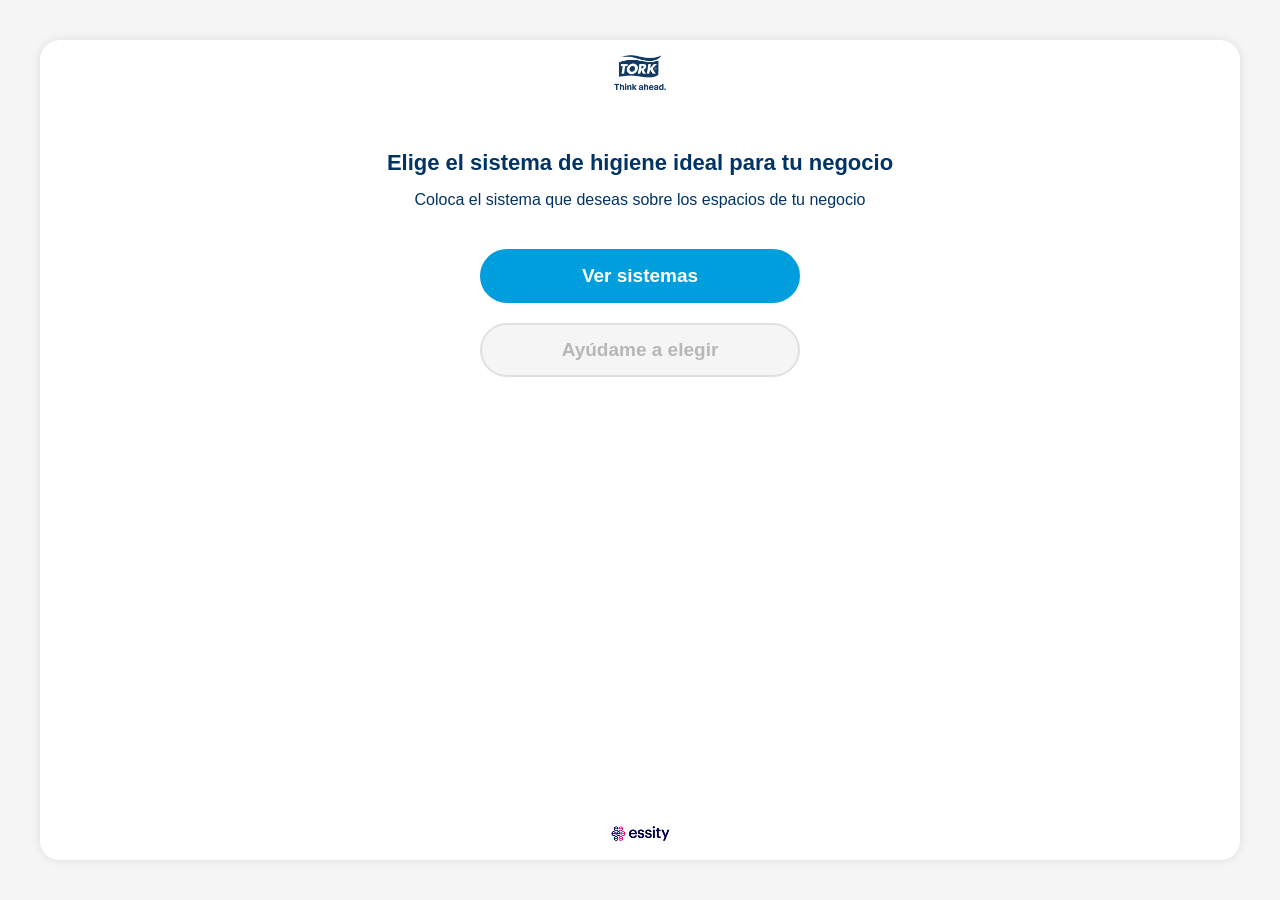
<file: index.html>
<!DOCTYPE html>
<html lang="es">
<head>
    <meta charset="UTF-8">
    <meta name="viewport" content="width=device-width, initial-scale=1.0">
    <title>Tork - Inicio</title>
    <link rel="stylesheet" href="css/style.css">

    <link rel="stylesheet" href="https://cdnjs.cloudflare.com/ajax/libs/font-awesome/6.4.0/css/all.min.css">
</head>
<body>
    <div class="app-container">
        <header class="main-header">
            <a href="index.html" class="image-wrapper" style="height: 35px; width: auto;">
                <div class="loader-container"><div class="loading-spinner spinner-small"></div></div>
                <img src="public/assets/logos/logo.png" alt="Logo de Tork" class="logo-image" onload="this.previousElementSibling.classList.add('hidden')">
            </a>
        </header>
        <main class="content index-main">
            <div class="index-text">
                <h2 class="index-title">Elige el sistema de higiene ideal para tu negocio</h2>
                <p class="index-subtitle">Coloca el sistema que deseas sobre los espacios de tu negocio</p>
            </div>

            <div class="action-buttons index-buttons">
                <a href="categorias.html" class="btn btn-primary btn-home">
                    Ver sistemas
                </a>
                <button class="btn btn-outline btn-home" disabled>
                    Ayúdame a elegir
                </button>
            </div>
        </main>
        <footer class="main-footer">
            <img src="public/assets/logos/logo-essity.png" alt="Logo de Essity" class="essity-logo-image">
        </footer>
    </div>
    <script>
        const btn = document.querySelector('.btn-home');
        if (btn && window.location.search) {
            btn.href = 'categorias.html' + window.location.search;
        }
    </script>
    <script src="js/common.js"></script>
</body>
</html>
</file>
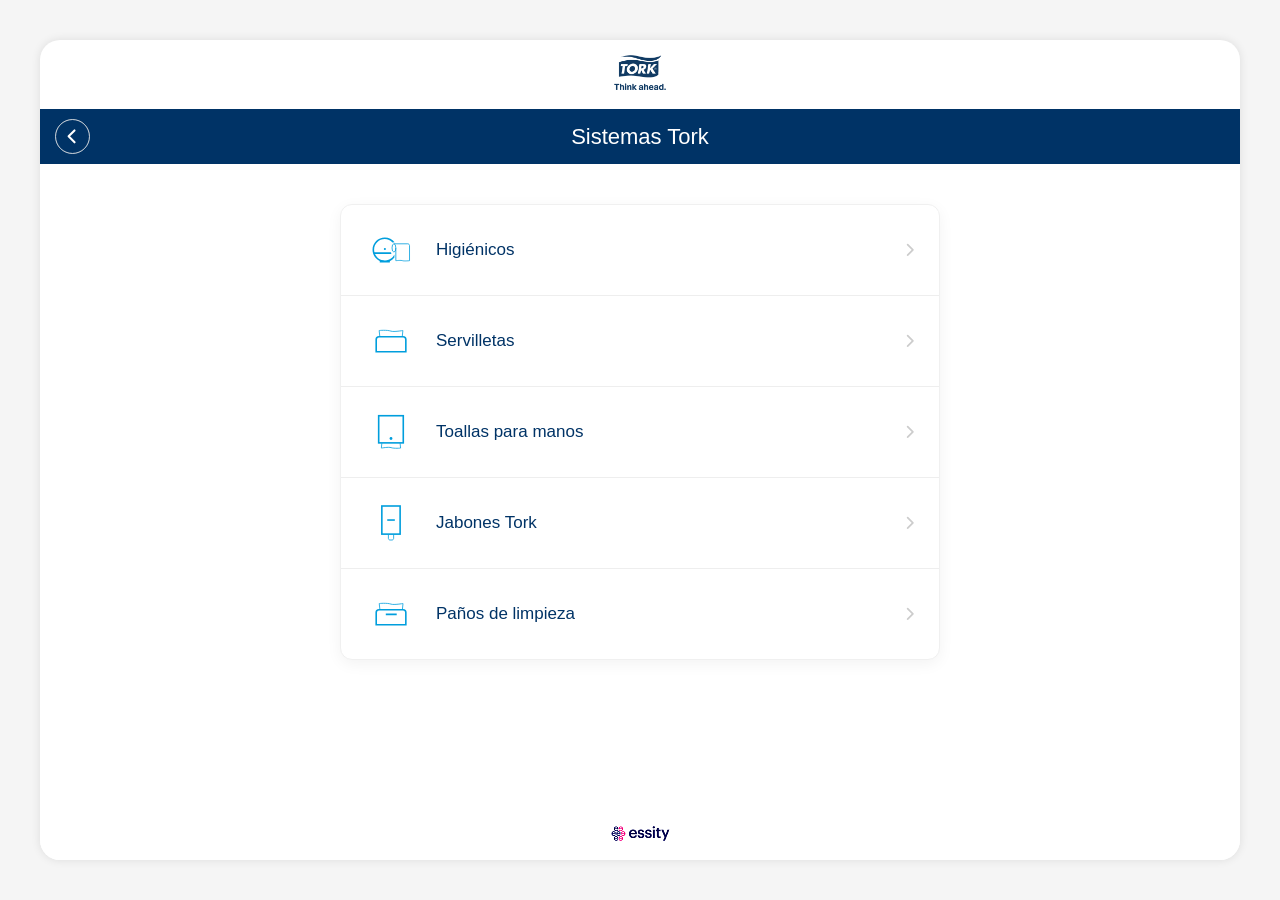
<file: categorias.html>
<!DOCTYPE html>
<html lang="es">
<head>
    <meta charset="UTF-8">
    <meta name="viewport" content="width=device-width, initial-scale=1.0">
    <title>Tork - Sistemas Tork</title>
    <link rel="stylesheet" href="css/style.css">
    <link rel="stylesheet" href="https://cdnjs.cloudflare.com/ajax/libs/font-awesome/6.4.0/css/all.min.css">
</head>
<body>
    <div class="app-container">
        <header class="main-header">
            <a href="index.html">
                <img src="public/assets/logos/logo.png" alt="Logo de Tork" class="logo-image">
            </a>
        </header>
        <nav class="top-nav">
            <a href="index.html" class="back-button" id="regresarBtn">
                <img src="public/assets/icon/boton regresar blanco.svg" alt="Regresar" class="fab-icon-img">
            </a>
            <h1 class="nav-title">Sistemas Tork</h1>
        </nav>
        <main class="content" style="padding: 0;">
            <div id="categories-grid" class="category-list">
                <!-- Contenido generado por JS -->
            </div>
        </main>
        <footer class="main-footer">
            <img src="public/assets/logos/logo-essity.png" alt="Logo de Essity" class="essity-logo-image">
        </footer>
    </div>

    <script src="js/common.js"></script>
    <script>
        const params = new URLSearchParams(window.location.search);
        const showParam = params.get('show');
        const showPids = showParam ? showParam.split(';').map(p => p.split('.')[0]) : null;
        const noBack = params.get('nb') === '1' || !!showParam;

        if (noBack) {
            const btn = document.getElementById('regresarBtn');
            if (btn) btn.style.display = 'none';
            // También ocultamos el link del logo para estar seguros
            const logoLink = document.querySelector('.main-header a');
            if (logoLink) {
                logoLink.onclick = (e) => e.preventDefault();
                logoLink.style.cursor = 'default';
            }
        }

        fetch('public/catalog.json')
            .then(res => res.json())
            .then(data => {
                const grid = document.getElementById('categories-grid');
                data.categorias.forEach(cat => {
                    // Si hay 'show', solo mostrar categorías que tengan esos productos
                    if (showPids && !cat.productos.some(p => showPids.includes(p.id))) {
                        return;
                    }

                    const item = document.createElement('a');
                    const linkParams = new URLSearchParams(window.location.search);
                    linkParams.set('cat', cat.id);
                    item.href = `productos.html?${linkParams.toString()}`;
                    
                    item.className = "category-item";
                    item.innerHTML = `
                        <div class="category-icon-wrapper">
                            <img src="${cat.thumbnail || 'public/assets/images/placeholder.jpg'}" class="category-icon" onerror="this.src='public/assets/images/placeholder.jpg'">
                        </div>
                        <span class="category-name">${cat.nombre}</span>
                        <i class="fa-solid fa-chevron-right chevron"></i>
                    `;
                    grid.appendChild(item);
                });
            });
    </script>
</body>
</html>
</file>
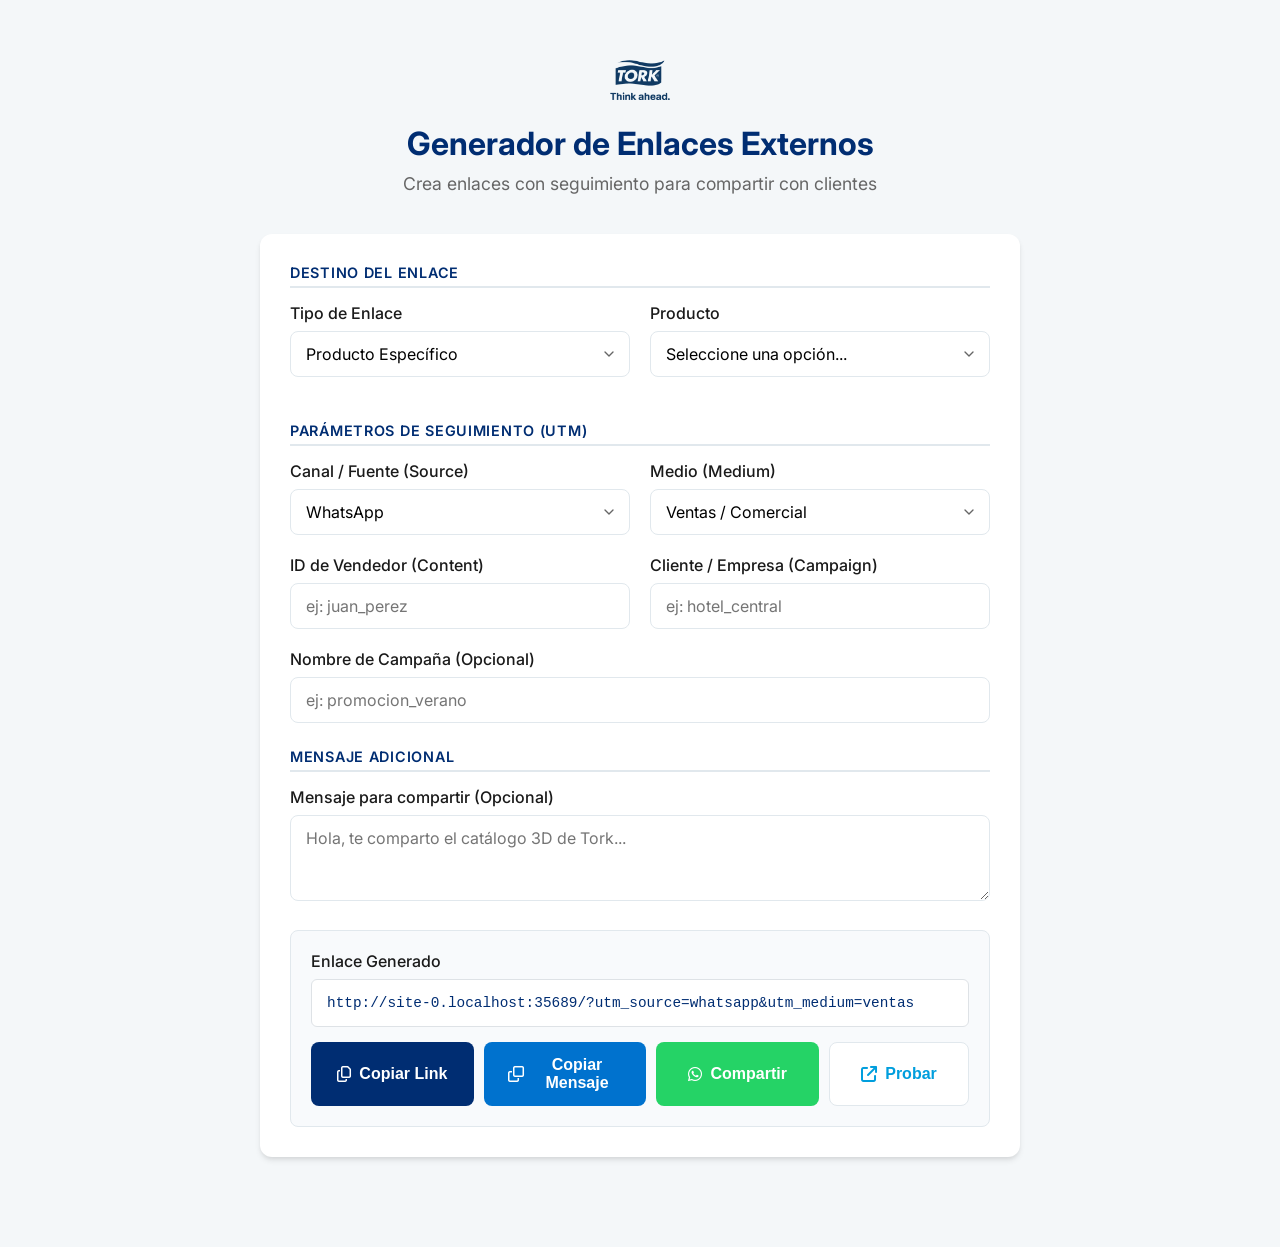
<file: generator.html>
<!DOCTYPE html>
<html lang="es">
<head>
    <meta charset="UTF-8">
    <meta name="viewport" content="width=device-width, initial-scale=1.0">
    <title>Tork - Generador de Enlaces de Seguimiento</title>
    <link rel="stylesheet" href="css/style.css">
    <link rel="stylesheet" href="https://cdnjs.cloudflare.com/ajax/libs/font-awesome/6.4.0/css/all.min.css">
    <link href="https://fonts.googleapis.com/css2?family=Inter:wght@400;500;600;700&display=swap" rel="stylesheet">
    <style>
        :root {
            --primary-color: #002d72;
            --secondary-color: #0072ce;
            --accent-color: #fdb913;
            --bg-color: #f4f7f9;
            --card-bg: #ffffff;
            --text-main: #1a1a1a;
            --text-muted: #666666;
            --border-color: #e1e8ed;
            --radius: 12px;
            --shadow: 0 4px 6px -1px rgba(0, 0, 0, 0.1), 0 2px 4px -1px rgba(0, 0, 0, 0.06);
        }

        body {
            font-family: 'Inter', system-ui, -apple-system, sans-serif;
            background-color: var(--bg-color);
            color: var(--text-main);
            margin: 0;
            padding: 0;
        }

        .generator-container {
            max-width: 800px;
            margin: 40px auto;
            padding: 20px;
        }

        .header {
            text-align: center;
            margin-bottom: 40px;
        }

        .header h1 {
            color: var(--primary-color);
            font-size: 2rem;
            font-weight: 700;
            margin-bottom: 10px;
        }

        .header p {
            color: var(--text-muted);
            font-size: 1.1rem;
        }

        .card {
            background: var(--card-bg);
            border-radius: var(--radius);
            box-shadow: var(--shadow);
            padding: 30px;
            margin-bottom: 30px;
        }

        .form-section {
            margin-bottom: 25px;
        }

        .form-section-title {
            font-size: 0.9rem;
            font-weight: 600;
            text-transform: uppercase;
            letter-spacing: 0.05em;
            color: var(--primary-color);
            margin-bottom: 15px;
            border-bottom: 2px solid var(--border-color);
            padding-bottom: 5px;
        }

        .grid-2 {
            display: grid;
            grid-template-columns: 1fr 1fr;
            gap: 20px;
        }

        .form-group {
            margin-bottom: 20px;
        }

        label {
            display: block;
            font-weight: 500;
            margin-bottom: 8px;
            color: var(--text-main);
        }

        input:not([type="checkbox"]), select, textarea {
            width: 100%;
            padding: 12px 15px;
            border: 1px solid var(--border-color);
            border-radius: 8px;
            font-size: 1rem;
            font-family: inherit;
            transition: border-color 0.2s, box-shadow 0.2s;
            box-sizing: border-box;
            background-color: white;
            appearance: none;
            -webkit-appearance: none;
        }

        /* Checkbox specific styles */
        input[type="checkbox"] {
            width: 20px;
            height: 20px;
            cursor: pointer;
            margin: 0;
            accent-color: var(--primary-color);
        }

        select {
            background-image: url("data:image/svg+xml,%3Csvg xmlns='http://www.w3.org/2000/svg' width='24' height='24' viewBox='0 0 24 24' fill='none' stroke='%23666' stroke-width='2' stroke-linecap='round' stroke-linejoin='round'%3E%3Cpolyline points='6 9 12 15 18 9'%3E%3C/polyline%3E%3C/svg%3E");
            background-repeat: no-repeat;
            background-position: right 12px center;
            background-size: 16px;
            padding-right: 40px;
        }

        input:focus, select:focus, textarea:focus {
            outline: none;
            border-color: var(--secondary-color);
            box-shadow: 0 0 0 3px rgba(0, 114, 206, 0.1);
        }

        .result-container {
            background: #f8fafc;
            border: 1px solid var(--border-color);
            border-radius: 8px;
            padding: 20px;
            margin-top: 20px;
        }

        .url-preview {
            word-break: break-all;
            font-family: monospace;
            background: #fff;
            padding: 15px;
            border-radius: 6px;
            border: 1px solid #dee2e6;
            margin-bottom: 15px;
            min-height: 40px;
            font-size: 0.9rem;
            color: var(--primary-color);
        }

        .actions {
            display: flex;
            gap: 10px;
            flex-wrap: wrap;
        }

        .btn {
            display: inline-flex;
            align-items: center;
            justify-content: center;
            padding: 14px 24px;
            border-radius: 8px;
            font-weight: 600;
            cursor: pointer;
            transition: all 0.2s;
            border: none;
            font-size: 1rem;
            gap: 8px;
            min-height: 48px; /* Tappable area */
            user-select: none;
            -webkit-tap-highlight-color: transparent;
        }

        .btn-primary {
            background-color: var(--primary-color);
            color: white;
            flex: 1;
            min-width: 140px;
        }

        .btn-primary:active {
            background-color: #001f4d;
            transform: scale(0.98);
        }

        .btn-secondary {
            background-color: var(--secondary-color);
            color: white;
            flex: 1;
            min-width: 140px;
        }

        .btn-success {
            flex: 1;
            min-width: 140px;
        }

        .btn-outline {
            flex: 1;
            min-width: 140px;
            background: white;
        }

        .toast {
            position: fixed;
            bottom: 30px;
            left: 50%;
            transform: translateX(-50%);
            background: rgba(0, 0, 0, 0.85);
            backdrop-filter: blur(4px);
            color: white;
            padding: 12px 24px;
            border-radius: 30px;
            font-size: 0.9rem;
            opacity: 0;
            transition: all 0.3s cubic-bezier(0.4, 0, 0.2, 1);
            pointer-events: none;
            z-index: 1000;
            box-shadow: 0 4px 12px rgba(0,0,0,0.15);
        }

        .toast.show {
            opacity: 1;
            transform: translateX(-50%) translateY(-10px);
        }

        .hidden {
            display: none;
        }

        /* Responsive Fixes */
        @media (max-width: 768px) {
            .generator-container {
                margin: 20px auto;
                padding: 15px;
            }

            .header h1 {
                font-size: 1.6rem;
            }

            .card {
                padding: 20px;
            }

            .grid-2 {
                grid-template-columns: 1fr;
                gap: 0;
            }

            .actions {
                flex-direction: column;
            }

            .btn {
                width: 100%;
                flex: none;
            }

            input:not([type="checkbox"]), select, textarea {
                font-size: 16px; /* Evita zoom en iOS */
            }
        }

        /* Product Checkboxes */
        .product-filter-list {
            display: flex;
            flex-direction: column;
            gap: 12px;
            margin-top: 10px;
            padding: 15px;
            border: 1px solid var(--border-color);
            border-radius: 8px;
            background: #f5f5f5;
        }

        .checkbox-group {
            display: flex;
            align-items: center;
            justify-content: space-between;
            padding: 10px 8px;
            border-bottom: 1px solid #f0f0f0;
            cursor: pointer;
            transition: background 0.2s;
            border-radius: 6px;
        }

        .checkbox-group:hover {
            background: #f9f9f9;
        }

        .checkbox-group:last-child {
            border-bottom: none;
        }

        .variant-info {
            display: flex;
            align-items: center;
            gap: 12px;
            flex: 1;
        }

        .variant-thumb {
            width: 40px;
            height: 40px;
            background: #fff;
            border: 1px solid #eee;
            border-radius: 4px;
            object-fit: contain;
            flex-shrink: 0;
        }

        .checkbox-group span {
            font-size: 0.9rem;
            color: var(--text-main);
            font-weight: 500;
            user-select: none;
        }

        .color-symbol {
            width: 24px;
            height: 24px;
            border-radius: 50%;
            border: 2px solid #fff;
            box-shadow: 0 0 0 1px #ddd;
            flex-shrink: 0;
        }

        .black-symbol { background-color: #222; }
        .white-symbol { background-color: #eee; }
        .steel-symbol { background-color: #999; }
        
        /* Modern Toggle Switch Style */
        .switch {
            position: relative;
            display: inline-block;
            width: 44px;
            height: 24px;
            flex-shrink: 0;
            margin-left: 10px;
        }

        .switch input {
            opacity: 0;
            width: 0;
            height: 0;
        }

        .slider {
            position: absolute;
            cursor: pointer;
            top: 0;
            left: 0;
            right: 0;
            bottom: 0;
            background-color: #ccc;
            transition: .3s;
            border-radius: 24px;
        }

        .slider:before {
            position: absolute;
            content: "";
            height: 18px;
            width: 18px;
            left: 3px;
            bottom: 3px;
            background-color: white;
            transition: .3s;
            border-radius: 50%;
            box-shadow: 0 1px 3px rgba(0,0,0,0.2);
        }

        input:checked + .slider {
            background-color: var(--secondary-color);
        }

        input:checked:disabled + .slider {
            background-color: #a0c4e1; /* Color más suave para deshabilitado */
        }

        input:checked + .slider:before {
            transform: translateX(20px);
        }

        input:focus + .slider {
            box-shadow: 0 0 1px var(--secondary-color);
        }
    </style>
</head>
<body>
    <div class="generator-container">
        <header class="header">
            <img src="public/assets/logos/logo.png" alt="Tork Logo" style="height: 40px; margin-bottom: 20px;">
            <h1>Generador de Enlaces Externos</h1>
            <p>Crea enlaces con seguimiento para compartir con clientes</p>
        </header>

        <div class="card">
            <div class="form-section">
                <div class="form-section-title">Destino del Enlace</div>
                <div class="grid-2">
                    <div class="form-group">
                        <label for="linkType">Tipo de Enlace</label>
                        <select id="linkType">
                            <option value="product" selected>Producto Específico</option>
                            <option value="category">Categoría</option>
                            <option value="general">General (Inicio)</option>
                        </select>
                    </div>
                    <div class="form-group" id="itemSelectorGroup">
                        <label id="itemSelectorLabel" for="itemSelector">Elemento</label>
                        <select id="itemSelector" disabled>
                            <option value="">Seleccione una opción...</option>
                        </select>
                    </div>
                </div>

                <div id="productFilterContainer" class="hidden" style="margin-top: 15px;">
                    <div style="display: flex; justify-content: space-between; align-items: center; margin-bottom: 8px;">
                        <label style="margin-bottom: 0;">Habilitar productos específicos</label>
                        <div style="display: flex; gap: 10px;">
                            <button type="button" id="selectAll" style="background: none; border: none; color: var(--secondary-color); font-size: 0.8rem; cursor: pointer; padding: 0; font-weight: 600;">Seleccionar todos</button>
                            <button type="button" id="deselectAll" style="background: none; border: none; color: var(--text-muted); font-size: 0.8rem; cursor: pointer; padding: 0; font-weight: 600;">Deseleccionar todos</button>
                        </div>
                    </div>
                    <p style="font-size: 0.8rem; color: #666; margin-bottom: 8px;">Si no seleccionas ninguno, se mostrarán todos.</p>
                    <div id="productFilterList" class="product-filter-list">
                        <!-- Checkboxes se generan por JS -->
                    </div>
                </div>

                <!-- Nueva sección para variantes -->
                <div id="variantFilterContainer" class="hidden" style="margin-top: 15px;">
                    <div class="form-section-title" style="font-size: 0.8rem; border: none; margin-bottom: 10px;">Filtrar Variantes (Diseños y Colores)</div>
                    
                    <div id="designsFilterSection">
                        <label style="font-size: 0.85rem;">Diseños permitidos</label>
                        <div id="designsFilterList" class="product-filter-list" style="margin-bottom: 15px;"></div>
                    </div>

                    <div id="colorsFilterSection">
                        <label style="font-size: 0.85rem;">Colores permitidos</label>
                        <div id="colorsFilterList" class="product-filter-list"></div>
                    </div>
                    
                    <!-- Campo para personalización de link de compra -->
                    <div style="margin-top: 20px; padding-top: 15px; border-top: 1px solid var(--border-color);">
                        <label for="custom_buy_link" style="font-size: 0.85rem;">Personalizar Botón "Compra Ya" (URL)</label>
                        <input type="url" id="custom_buy_link" placeholder="https://mi-tienda.com/producto-especifico" style="margin-top: 5px;">
                        <p style="font-size: 0.75rem; color: #666; margin-top: 5px;">Si se deja vacío, usará el link de compra por defecto del producto.</p>
                    </div>

                    <p style="font-size: 0.75rem; color: #666; margin-top: 10px;">Nota: Si no seleccionas ninguna variante, se mostrarán todas las opciones disponibles.</p>
                </div>
            </div>

            <div class="form-section">
                <div class="form-section-title">Parámetros de Seguimiento (UTM)</div>
                <div class="grid-2">
                    <div class="form-group">
                        <label for="utm_source">Canal / Fuente (Source)</label>
                        <select id="utm_source">
                            <option value="whatsapp">WhatsApp</option>
                            <option value="email">Email</option>
                            <option value="reunion">Reunión / Presentación</option>
                            <option value="qr">Código QR</option>
                            <option value="linkedin">LinkedIn</option>
                        </select>
                    </div>
                    <div class="form-group">
                        <label for="utm_medium">Medio (Medium)</label>
                        <select id="utm_medium">
                            <option value="ventas">Ventas / Comercial</option>
                            <option value="demo">Demo / Prueba</option>
                            <option value="marketing">Marketing</option>
                        </select>
                    </div>
                </div>
                <div class="grid-2">
                    <div class="form-group">
                        <label for="utm_content">ID de Vendedor (Content)</label>
                        <input type="text" id="utm_content" placeholder="ej: juan_perez">
                    </div>
                    <div class="form-group">
                        <label for="utm_campaign">Cliente / Empresa (Campaign)</label>
                        <input type="text" id="utm_campaign" placeholder="ej: hotel_central">
                    </div>
                </div>
                <div class="form-group">
                    <label for="custom_campaign_name">Nombre de Campaña (Opcional)</label>
                    <input type="text" id="custom_campaign_name" placeholder="ej: promocion_verano">
                </div>
            </div>

            <div class="form-section">
                <div class="form-section-title">Mensaje Adicional</div>
                <div class="form-group">
                    <label for="message">Mensaje para compartir (Opcional)</label>
                    <textarea id="message" rows="3" placeholder="Hola, te comparto el catálogo 3D de Tork..."></textarea>
                </div>
            </div>

            <div class="result-container">
                <label>Enlace Generado</label>
                <div id="generatedUrl" class="url-preview">Selecciona los campos para generar el enlace...</div>
                
                <div id="messagePreviewSection" class="hidden">
                    <label>Mensaje para compartir</label>
                    <div id="finalMessage" class="url-preview" style="white-space: pre-wrap; font-family: inherit;"></div>
                </div>

                <div class="actions">
                    <button class="btn btn-primary" id="copyBtn">
                        <i class="fa-regular fa-copy"></i> Copiar Link
                    </button>
                    <button class="btn btn-secondary" id="copyFullBtn">
                        <i class="fa-regular fa-clone"></i> Copiar Mensaje
                    </button>
                    <button class="btn btn-success" id="shareWAP" style="background-color: #25D366; color: white;">
                        <i class="fa-brands fa-whatsapp"></i> Compartir
                    </button>
                    <button class="btn btn-outline" id="openBtn" style="border: 1px solid var(--border-color); flex: 0.5;">
                        <i class="fa-solid fa-arrow-up-right-from-square"></i> Probar
                    </button>
                </div>
            </div>
        </div>
    </div>

    <div id="toast" class="toast">¡Copiado al portapapeles!</div>

    <script>
        const colorTranslations = { 'black': 'Negro', 'white': 'Blanco', 'steel': 'Acero' };
        
        const linkType = document.getElementById('linkType');
        const itemSelector = document.getElementById('itemSelector');
        const itemSelectorLabel = document.getElementById('itemSelectorLabel');
        const itemSelectorGroup = document.getElementById('itemSelectorGroup');
        const utmSource = document.getElementById('utm_source');
        const utmMedium = document.getElementById('utm_medium');
        const utmCampaign = document.getElementById('utm_campaign');
        const customCampaignName = document.getElementById('custom_campaign_name');
        const utmContent = document.getElementById('utm_content');
        const customMessage = document.getElementById('message');
        const generatedUrl = document.getElementById('generatedUrl');
        const finalMessage = document.getElementById('finalMessage');
        const messagePreviewSection = document.getElementById('messagePreviewSection');
        
        const productFilterContainer = document.getElementById('productFilterContainer');
        const productFilterList = document.getElementById('productFilterList');
        
        const selectAllBtn = document.getElementById('selectAll');
        const deselectAllBtn = document.getElementById('deselectAll');
        
        const copyBtn = document.getElementById('copyBtn');
        const copyFullBtn = document.getElementById('copyFullBtn');
        const shareWAP = document.getElementById('shareWAP');
        const openBtn = document.getElementById('openBtn');
        const toast = document.getElementById('toast');

        let catalogData = null;
        let productsData = [];

        Promise.all([
            fetch('public/catalog.json').then(r => r.json()),
            fetch('public/productos-index.json').then(r => r.json())
        ]).then(([catalog, products]) => {
            catalogData = catalog;
            productsData = products.productos;
            updateItemSelector();
        }).catch(err => console.error("Error cargando datos:", err));

        function updateItemSelector() {
            const type = linkType.value;
            itemSelector.innerHTML = '<option value="">Seleccione una opción...</option>';
            productFilterContainer.classList.add('hidden');
            productFilterList.innerHTML = '';
            
            if (type === 'general') {
                itemSelector.disabled = true;
                itemSelectorGroup.style.opacity = '0.5';
            } else {
                itemSelector.disabled = false;
                itemSelectorGroup.style.opacity = '1';
                if (type === 'category') {
                    itemSelectorLabel.textContent = 'Categoría';
                    catalogData.categorias.forEach(cat => {
                        const opt = document.createElement('option');
                        opt.value = cat.id; opt.textContent = cat.nombre;
                        itemSelector.appendChild(opt);
                    });
                } else if (type === 'product') {
                    itemSelectorLabel.textContent = 'Producto';
                    productsData.forEach(prod => {
                        const opt = document.createElement('option');
                        opt.value = prod.id; opt.textContent = prod.nombre;
                        itemSelector.appendChild(opt);
                    });
                }
            }
            generateFinalUrl();
            updateVariantFilter();
        }

        async function updateVariantFilter() {
            const type = linkType.value;
            const itemId = itemSelector.value;
            productFilterContainer.classList.add('hidden');
            productFilterList.innerHTML = '';

            if (type === 'general') {
                productFilterContainer.classList.remove('hidden');
                for (const cat of catalogData.categorias) {
                    const catBlock = document.createElement('div');
                    catBlock.className = 'category-group-block';
                    catBlock.style.margin = '20px 0 10px 0';
                    
                    const catHeader = document.createElement('div');
                    catHeader.style.cssText = 'display: flex; align-items: center; justify-content: space-between; padding: 10px 20px; background: var(--primary-color); color: white; border-radius: 8px 8px 0 0; font-weight: 700;';
                    catHeader.innerHTML = `
                        <span>${cat.nombre}</span>
                        <label class="switch">
                            <input type="checkbox" class="category-toggle">
                            <span class="slider"></span>
                        </label>
                    `;
                    catBlock.appendChild(catHeader);

                    const catProductsList = document.createElement('div');
                    catProductsList.className = 'category-products-list';
                    catProductsList.style.cssText = 'padding: 15px; background: #eee; border: 1px solid #ddd; border-top: none; border-radius: 0 0 8px 8px; display: flex; flex-direction: column; gap: 12px;';
                    catBlock.appendChild(catProductsList);
                    productFilterList.appendChild(catBlock);

                    const catToggle = catHeader.querySelector('.category-toggle');
                    
                    // Inicializar visibilidad basado en el toggle
                    catProductsList.style.display = catToggle.checked ? 'flex' : 'none';

                    catToggle.addEventListener('change', () => {
                        catProductsList.style.display = catToggle.checked ? 'flex' : 'none';
                        
                        // Si se apaga la categoria, apagar todo lo de adentro
                        if (!catToggle.checked) {
                            catProductsList.querySelectorAll('.product-toggle').forEach(pt => {
                                if (pt.checked) {
                                    pt.checked = false;
                                    pt.dispatchEvent(new Event('change'));
                                }
                            });
                        }
                    });

                    for (const p of cat.productos) {
                        try {
                            const res = await fetch(`public/productos/${p.id}.json`);
                            const manifest = await res.json();
                            const designs = await Promise.all(Object.entries(manifest.designs || {}).map(async ([id, path]) => {
                                const dRes = await fetch(path);
                                const dJson = await dRes.json();
                                return { id, json: dJson };
                            }));
                            renderProductHierarchicalBox({ ...p, designs }, catProductsList, { defaultChecked: false });
                        } catch (e) { console.error(e); }
                    }
                }
            } else if (type === 'category' && itemId) {
                const category = catalogData.categorias.find(c => c.id === itemId);
                if (category) {
                    productFilterContainer.classList.remove('hidden');
                    for (const p of category.productos) {
                        try {
                            const res = await fetch(`public/productos/${p.id}.json`);
                            const manifest = await res.json();
                            const designs = await Promise.all(Object.entries(manifest.designs || {}).map(async ([id, path]) => {
                                const dRes = await fetch(path);
                                const dJson = await dRes.json();
                                return { id, json: dJson };
                            }));
                            renderProductHierarchicalBox({ ...p, designs }, productFilterList);
                        } catch (e) { console.error(e); }
                    }
                }
            } else if (type === 'product' && itemId) {
                productFilterContainer.classList.remove('hidden');
                try {
                    const manifestRes = await fetch(`public/productos/${itemId}.json`);
                    const manifest = await manifestRes.json();
                    const prodInfo = productsData.find(p => p.id === itemId);
                    const designs = await Promise.all(Object.entries(manifest.designs || {}).map(async ([id, path]) => {
                        const res = await fetch(path);
                        const json = await res.json();
                        return { id, json };
                    }));
                    renderProductHierarchicalBox({ ...prodInfo, designs }, productFilterList, { isSingle: true });
                } catch (e) { console.error(e); }
            }
            generateFinalUrl();
        }

        function renderProductHierarchicalBox(prod, container, options = {}) {
            const isSingle = options.isSingle || false;
            const defaultChecked = options.hasOwnProperty('defaultChecked') ? options.defaultChecked : true;
            
            const productBox = document.createElement('div');
            productBox.className = 'product-config-card';
            productBox.style.cssText = `background: white; border: 1px solid #e0e0e0; border-radius: 12px; padding: 15px; margin-bottom: 20px; box-shadow: 0 2px 8px rgba(0,0,0,0.05);`;

            const getCorrectPath = (url) => {
                if (!url) return 'public/assets/images/image.png';
                if (!url.startsWith('public/') && url.includes('assets/')) return 'public/' + url;
                return url;
            };

            const prodImg = getCorrectPath(prod.thumbnail);

            productBox.innerHTML = `
                <div style="display: flex; align-items: center; justify-content: space-between; margin-bottom: ${isSingle ? '0' : '15px'};">
                    <div class="variant-info" style="gap: 12px;">
                        <img src="${prodImg}" class="variant-thumb" style="width: 44px; height: 44px; border-radius: 6px; object-fit: contain;" onerror="this.src='public/assets/images/image.png'">
                        <div style="font-weight: 700; color: var(--primary-color);">${prod.nombre}</div>
                    </div>
                    <label class="switch" style="${isSingle ? 'display: none;' : ''}">
                        <input type="checkbox" value="${prod.id}" class="product-toggle" ${defaultChecked ? 'checked' : ''}>
                        <span class="slider"></span>
                    </label>
                </div>
                <div class="variants-config-box" style="display: ${defaultChecked ? 'block' : 'none'}; margin-top: 10px; padding-top: 10px; border-top: 1px solid #f0f0f0;">
                    <div class="designs-container" style="display: flex; flex-direction: column; gap: 12px;">
                        ${prod.designs.map(d => {
                            const colors = d.json.modelos ? Object.keys(d.json.modelos) : [];
                            const designImg = getCorrectPath(d.json.thumbnail);
                            return `
                                <div class="design-item-group" style="background: #f9f9f9; padding: 12px; border-radius: 10px; border: 1px solid #eee;">
                                    <label class="checkbox-group" style="padding: 0 0 8px 0; border: none; border-bottom: 1px solid #eee; margin-bottom: 10px;">
                                        <div class="variant-info" style="gap: 8px;">
                                            <img src="${designImg}" style="width: 24px; height: 24px; object-fit: contain;" onerror="this.src='public/assets/images/image.png'">
                                            <span style="font-size: 0.85rem; font-weight: 600;">Diseño ${d.id.replace('design-', '')}</span>
                                        </div>
                                        <label class="switch">
                                            <input type="checkbox" class="p-design-toggle" data-product="${prod.id}" value="${d.id}" ${defaultChecked ? 'checked' : ''} ${prod.designs.length === 1 ? 'disabled' : ''}>
                                            <span class="slider"></span>
                                        </label>
                                    </label>
                                    <div class="design-colors-sub" style="margin-left: 32px; display: grid; gap: 4px; margin-bottom: 12px; border-bottom: 1px dashed #ddd; padding-bottom: 8px;">
                                        ${colors.map(c => `
                                            <label class="checkbox-group" style="padding: 2px 0; border: none;">
                                                <div class="variant-info" style="gap: 8px;">
                                                    <div class="color-symbol ${c}-symbol" style="width: 12px; height: 12px;"></div>
                                                    <span style="font-size: 0.75rem; color: #555;">${colorTranslations[c] || c}</span>
                                                </div>
                                                <label class="switch">
                                                    <input type="checkbox" class="p-color-toggle" data-design="${d.id}" value="${c}" checked ${colors.length === 1 ? 'disabled' : ''}>
                                                    <span class="slider"></span>
                                                </label>
                                            </label>
                                        `).join('')}
                                    </div>
                                    <div style="margin-left: 32px;">
                                        <label style="font-size: 0.7rem; font-weight: 700; color: #444; display: block; margin-bottom: 4px;">URL de Compra Exclusiva</label>
                                        <input type="url" class="p-buy-link" placeholder="Link para este diseño..." style="padding: 6px 10px; font-size: 0.75rem; border-radius: 6px; border: 1px solid #ccc; width: 100%; box-sizing: border-box;">
                                    </div>
                                </div>
                            `;
                        }).join('')}
                    </div>
                </div>
            `;
            const mainToggle = productBox.querySelector('.product-toggle');
            const configBox = productBox.querySelector('.variants-config-box');
            if (!isSingle) {
                mainToggle.addEventListener('change', () => { configBox.style.display = mainToggle.checked ? 'block' : 'none'; generateFinalUrl(); });
            }

            productBox.querySelectorAll('.p-design-toggle').forEach(dt => {
                const group = dt.closest('.design-item-group');
                const updateSubState = () => {
                    const subs = group.querySelectorAll('.p-color-toggle, .p-buy-link');
                    subs.forEach(s => s.disabled = !dt.checked);
                    group.style.opacity = dt.checked ? '1' : '0.5';
                };
                
                dt.addEventListener('change', () => {
                    if (dt.checked) {
                        group.querySelectorAll('.p-color-toggle').forEach(ct => ct.checked = true);
                    }
                    updateSubState();
                    
                    // Sync with product: if all designs unchecked, uncheck product
                    const checkedDesigns = productBox.querySelectorAll('.p-design-toggle:checked').length;
                    if (checkedDesigns === 0 && mainToggle.checked && !mainToggle.disabled) {
                        mainToggle.checked = false;
                        mainToggle.dispatchEvent(new Event('change'));
                    } else if (checkedDesigns > 0 && !mainToggle.checked) {
                        mainToggle.checked = true;
                        mainToggle.dispatchEvent(new Event('change'));
                    }
                });

                // Sync with colors: if all colors unchecked, uncheck design
                group.querySelectorAll('.p-color-toggle').forEach(ct => {
                    ct.addEventListener('change', () => {
                        const checkedColors = group.querySelectorAll('.p-color-toggle:checked').length;
                        if (checkedColors === 0 && dt.checked && !dt.disabled) {
                            dt.checked = false;
                            dt.dispatchEvent(new Event('change'));
                        } else if (checkedColors > 0 && !dt.checked) {
                            dt.checked = true;
                            dt.dispatchEvent(new Event('change'));
                        }
                    });
                });

                updateSubState(); // Initial sync
            });

            productBox.querySelectorAll('input').forEach(i => {
                i.addEventListener('change', generateFinalUrl);
                i.addEventListener('input', generateFinalUrl);
            });
            container.appendChild(productBox);
        }

        function generateFinalUrl() {
            const type = linkType.value;
            const itemId = itemSelector.value;
            const baseUrl = window.location.origin + window.location.pathname.substring(0, window.location.pathname.lastIndexOf('/') + 1);
            let path = type === 'general' ? 'index.html' : '';
            
            if ((type === 'general' || type === 'category') && (type === 'general' || itemId)) {
                path = type === 'general' ? 'categorias.html' : `productos.html?cat=${itemId}`;
                const products = [];
                document.querySelectorAll('.product-toggle:checked').forEach(toggle => {
                    const pid = toggle.value;
                    const card = toggle.closest('.product-config-card');
                    const designGroups = [];
                    card.querySelectorAll('.p-design-toggle:checked').forEach(dt => {
                        const did = dt.value;
                        const group = dt.closest('.design-item-group');
                        const colors = Array.from(group.querySelectorAll('.p-color-toggle:checked')).map(c => c.value);
                        const buy = group.querySelector('.p-buy-link').value.trim();
                        designGroups.push(`${did}:${colors.join(',')}:${encodeURIComponent(buy)}`);
                    });
                    if (designGroups.length > 0) {
                        products.push(`${pid}.${designGroups.join('|')}`);
                    }
                });
                if (products.length > 0) {
                    const separator = path.includes('?') ? '&' : '?';
                    path += `${separator}show=${encodeURIComponent(products.join(';'))}`;
                }
            } else if (type === 'product' && itemId) {
                const card = document.querySelector('.product-config-card');
                const variants = [];
                card.querySelectorAll('.p-design-toggle:checked').forEach(dt => {
                    const did = dt.value;
                    const group = dt.closest('.design-item-group');
                    const colors = Array.from(group.querySelectorAll('.p-color-toggle:checked')).map(c => c.value);
                    const buy = group.querySelector('.p-buy-link').value.trim();
                    variants.push(`${did}:${colors.join(',')}:${encodeURIComponent(buy)}`);
                });
                path = `viewer.html?id=${itemId}&v=${encodeURIComponent(variants.join('|'))}&nb=1`;
            }

            const url = new URL(baseUrl + path);
            ['utm_source', 'utm_medium', 'utm_content'].forEach(p => {
                const el = document.getElementById(p);
                if (el && el.value.trim()) url.searchParams.set(p, el.value.trim());
            });
            const campaign = customCampaignName.value || utmCampaign.value;
            if (campaign) url.searchParams.set('utm_campaign', campaign);

            const finalUrl = url.toString();
            generatedUrl.textContent = finalUrl;
            if (customMessage.value.trim()) {
                messagePreviewSection.classList.remove('hidden');
                finalMessage.textContent = customMessage.value.trim() + '\n\n' + finalUrl;
            } else {
                messagePreviewSection.classList.add('hidden');
            }
        }

        function showToast(msg) {
            toast.textContent = msg;
            toast.classList.add('show');
            setTimeout(() => toast.classList.remove('show'), 3000);
        }

        [linkType, itemSelector, utmSource, utmMedium, utmContent, utmCampaign, customCampaignName, customMessage].forEach(el => {
            if (el) {
                el.addEventListener('change', generateFinalUrl);
                el.addEventListener('input', generateFinalUrl);
            }
        });
        linkType.addEventListener('change', updateItemSelector);
        itemSelector.addEventListener('change', updateVariantFilter);

        selectAllBtn.onclick = () => {
            document.querySelectorAll('.product-toggle, .p-design-toggle').forEach(t => {
                if (!t.disabled) {
                    t.checked = true;
                    t.dispatchEvent(new Event('change'));
                }
            });
            generateFinalUrl();
        };

        deselectAllBtn.onclick = () => {
            document.querySelectorAll('.product-toggle, .p-design-toggle').forEach(t => {
                if (!t.disabled) {
                    t.checked = false;
                    t.dispatchEvent(new Event('change'));
                }
            });
            generateFinalUrl();
        };

        function copyToClipboard(text) {
            if (!navigator.clipboard) {
                // Fallback para navegadores antiguos o contextos no seguros/locales
                const textArea = document.createElement("textarea");
                textArea.value = text;
                textArea.style.position = "fixed";
                textArea.style.left = "-9999px";
                textArea.style.top = "0";
                document.body.appendChild(textArea);
                textArea.focus();
                textArea.select();
                try {
                    document.execCommand('copy');
                    showToast('¡Copiado con éxito!');
                } catch (err) {
                    console.error('Error al copiar:', err);
                }
                document.body.removeChild(textArea);
                return;
            }
            navigator.clipboard.writeText(text).then(() => {
                showToast('¡Copiado con éxito!');
            }).catch(err => {
                console.error('Error al copiar:', err);
            });
        }

        copyBtn.onclick = () => {
            copyToClipboard(generatedUrl.textContent);
        };

        copyFullBtn.onclick = () => {
             const text = finalMessage.textContent || generatedUrl.textContent;
             copyToClipboard(text);
        };

        shareWAP.onclick = () => {
            const text = finalMessage.textContent || generatedUrl.textContent;
            window.open(`https://wa.me/?text=${encodeURIComponent(text)}`, '_blank');
        };

        openBtn.onclick = () => {
            window.open(generatedUrl.textContent, '_blank');
        };
    </script>
</body>
</html>
</file>
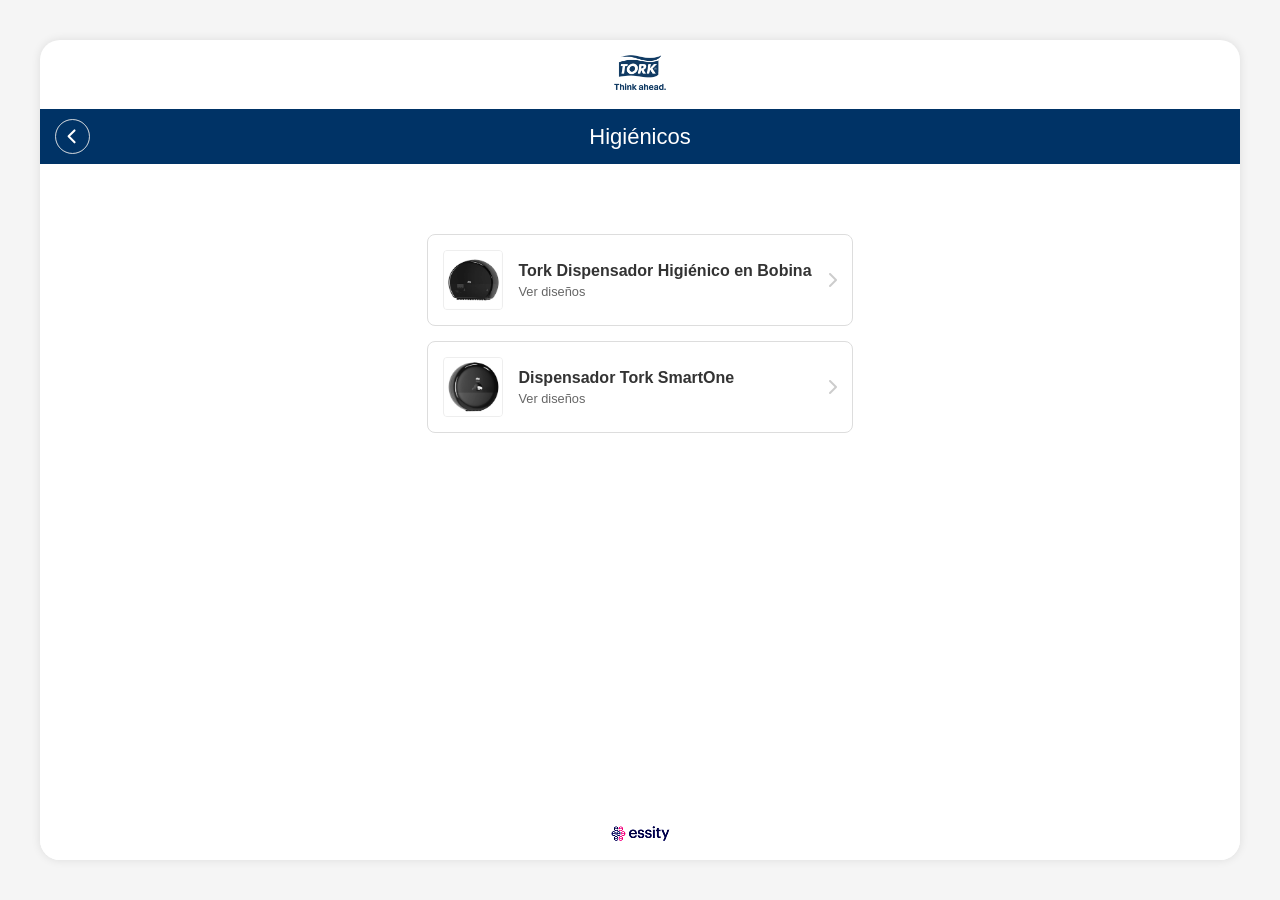
<file: productos.html>
<!DOCTYPE html>
<html lang="es">
<head>
    <meta charset="UTF-8">
    <meta name="viewport" content="width=device-width, initial-scale=1.0">
    <title>Tork - Productos</title>
    <link rel="stylesheet" href="css/style.css">
    <link rel="stylesheet" href="https://cdnjs.cloudflare.com/ajax/libs/font-awesome/6.4.0/css/all.min.css">
</head>
<body>
    <div class="app-container">
        <header class="main-header">
            <a href="index.html">
                <img src="public/assets/logos/logo.png" alt="Logo de Tork" class="logo-image">
            </a>
        </header>
        <nav class="top-nav">
            <a href="categorias.html" class="back-button" id="regresarBtn">
                <img src="public/assets/icon/boton regresar blanco.svg" alt="Regresar" class="fab-icon-img">
            </a>
            <h1 class="nav-title" id="cat-title">Productos</h1>
        </nav>
        <main class="content">
            <div id="products-grid" style="display: flex; flex-direction: column; gap: 15px; padding: 20px;">
                <!-- Contenido generado por JS -->
            </div>
        </main>
        <footer class="main-footer">
            <img src="public/assets/logos/logo-essity.png" alt="Logo de Essity" class="essity-logo-image">
        </footer>
    </div>

    <script src="js/common.js"></script>
    <script>
        const urlParams = new URLSearchParams(window.location.search);
        const catId = urlParams.get('cat');
        const showParam = urlParams.get('show');
        const noBack = urlParams.get('nb') === '1' || !!showParam;

        if (noBack) {
            const btn = document.getElementById('regresarBtn');
            if (btn) btn.style.display = 'none';
            const logoLink = document.querySelector('.main-header a');
            if (logoLink) {
                logoLink.onclick = (e) => e.preventDefault();
                logoLink.style.cursor = 'default';
            }
        }

        fetch('public/catalog.json')
            .then(res => res.json())
            .then(data => {
                const category = data.categorias.find(c => c.id === catId) || data.categorias[0];
                
                if (category) {
                    document.getElementById('cat-title').textContent = category.nombre;
                    const grid = document.getElementById('products-grid');
                    
                    const productFilters = {};
                    const showParam = urlParams.get('show');
                    const allowedProductsMeta = showParam ? showParam.split(';') : null;

                    if (allowedProductsMeta) {
                        allowedProductsMeta.forEach(item => {
                            const dotIndex = item.indexOf('.');
                            if (dotIndex === -1) return;
                            const pid = item.substring(0, dotIndex);
                            const variantString = item.substring(dotIndex + 1);
                            
                            productFilters[pid] = {
                                variants: variantString && variantString !== '' ? variantString : null
                            };
                        });
                    }

                    category.productos.forEach(prod => {
                        if (allowedProductsMeta && !productFilters[prod.id]) return;

                        const card = document.createElement('a');
                        
                        let viewerUrl = `viewer.html?id=${prod.id}`;
                        const filter = productFilters[prod.id];
                        if (filter) {
                            if (filter.variants) viewerUrl += `&v=${encodeURIComponent(filter.variants)}`;
                            if (filter.buy) viewerUrl += `&buy=${encodeURIComponent(filter.buy)}`;
                        }
                        
                        // Arrastrar parámetros de configuración (nb) y UTMs
                        ['nb', 'utm_source', 'utm_medium', 'utm_campaign', 'utm_term', 'utm_content'].forEach(p => {
                            if (urlParams.has(p)) {
                                const sep = viewerUrl.includes('?') ? '&' : '?';
                                viewerUrl += `${sep}${p}=${encodeURIComponent(urlParams.get(p))}`;
                            }
                        });

                        card.href = viewerUrl;
                        card.style.cssText = "display: flex; align-items: center; background: white; border: 1px solid #ddd; border-radius: 8px; padding: 15px; text-decoration: none; color: #333;";
                        
                        const thumbSrc = prod.thumbnail || 'public/assets/images/image.png';
                        
                        card.innerHTML = `
                            <div style="width: 60px; height: 60px; background: #fff; border: 1px solid #eee; border-radius: 4px; margin-right: 15px; overflow: hidden; display: flex; align-items: center; justify-content: center;">
                                <img src="${thumbSrc}" style="width: 100%; height: 100%; object-fit: contain;" onerror="this.src='public/assets/images/image.png'">
                            </div>
                            <div style="flex: 1; padding-right: 15px;">
                                <div style="font-weight: bold; margin-bottom: 4px;">${prod.nombre}</div>
                                <div style="font-size: 0.8rem; color: #666;">Ver diseños</div>
                            </div>
                            <i class="fa-solid fa-chevron-right" style="color: #ccc;"></i>
                        `;
                        grid.appendChild(card);
                    });
                }
            });
    </script>
</body>
</html>
</file>
<file: css/style.css>
:root {
    --primary-blue: #009edd;
    --dark-blue: #003366;
    --text-blue: #003366;
    --white: #ffffff;
    --border-gray: #e0e0e0;
    --font-stack: 'Helvetica Neue', Helvetica, Arial, sans-serif;
}

* {
    box-sizing: border-box;
    margin: 0;
    padding: 0;
}

a {
    text-decoration: none;
}

body {
    font-family: var(--font-stack);
    background-color: #f5f5f5; /* Light background for the outer area if viewed on desktop */
    display: flex;
    justify-content: center;
}

.app-container {
    width: 100%;
    max-width: 1200px;
    background-color: var(--white);
    min-height: 100vh;
    box-shadow: 0 0 10px rgba(0,0,0,0.1);
    position: relative;
    padding-bottom: 60px; /* Space for footer */
}

@media (min-width: 1200px) {
    body {
        padding: 40px 0;
    }
    .app-container {
        min-height: calc(100vh - 80px);
        border-radius: 20px;
        overflow: hidden;
    }
}

/* Header (Logo) */
.main-header {
    text-align: center;
    padding: 15px 0;
    display: flex;
    flex-direction: column;
    align-items: center;
}

.logo-text {
    font-size: 24px;
    font-weight: 900;
    color: var(--dark-blue);
    letter-spacing: 1px;
    border-top: 3px solid var(--dark-blue);
    border-bottom: 3px solid var(--dark-blue);
    padding: 0 5px;
    line-height: 1;
    margin-bottom: 4px;
}

.logo-subtext {
    font-size: 10px;
    color: var(--dark-blue);
    font-weight: 700;
}

.logo-image {
    height: 35px;
    width: auto;
}

/* Navigation Bar */
.top-nav {
    background-color: var(--dark-blue);
    color: var(--white);
    display: flex;
    align-items: center;
    padding: 10px 15px;
    position: sticky;
    top: 0;
    z-index: 1000;
}

.back-button {
    position: relative;
    z-index: 10; /* Asegura que esté por encima del título */
    background-image: url('[data-uri]'); /* Fix para hit-testing en áreas transparentes */
    background-color: transparent;
    border: none;
    border-radius: 50%;
    width: 35px;
    height: 35px;
    display: flex;
    align-items: center;
    justify-content: center;
    cursor: pointer;
    transition: transform 0.2s ease;
}

/* Capa transparente que cubre todo el botón para capturar el click */
.back-button::after {
    content: '';
    position: absolute;
    top: 0;
    left: 0;
    right: 0;
    bottom: 0;
    background-color: rgba(0,0,0,0); /* Invisible pero clickeable */
    z-index: 10;
}

.back-button:active {
    transform: scale(0.9);
}

.back-button .fab-icon-img {
    width: 35px;
    height: 35px;
    pointer-events: none; /* Evita que el SVG bloquee el click */
}

.nav-title {
    flex-grow: 1;
    text-align: center;
    font-size: 18px;
    font-weight: 500;
    transform: translateX(-17.5px); /* Ajustado para el nuevo tamaño del icono de 35px */
}

/* Main Content */
.content {
    padding: 20px 25px;
}

.product-title {
    color: var(--text-blue);
    font-size: 20px;
    text-align: center;
    font-weight: 700;
    margin-bottom: 15px;
    line-height: 1.3;
}

.content-fade {
    animation: fadeIn 0.5s ease;
}

@keyframes fadeIn {
    from { opacity: 0; transform: translateY(5px); }
    to { opacity: 1; transform: translateY(0); }
}

/* Loading Spinner */
.loading-spinner {
    width: 50px;
    height: 50px;
    border: 4px solid rgba(0, 159, 227, 0.1);
    border-top: 4px solid var(--primary-blue);
    border-radius: 50%;
    animation: spin 1s linear infinite;
    position: absolute;
    top: 50%;
    left: 50%;
    transform: translate(-50%, -50%);
    z-index: 10;
}

.spinner-small {
    width: 24px;
    height: 24px;
    border-width: 3px;
}

@keyframes spin {
    0% { transform: translate(-50%, -50%) rotate(0deg); }
    100% { transform: translate(-50%, -50%) rotate(360deg); }
}

.loader-container {
    position: absolute;
    top: 0;
    left: 0;
    width: 100%;
    height: 100%;
    background-color: rgba(255, 255, 255, 0.7);
    display: flex;
    align-items: center;
    justify-content: center;
    z-index: 5;
    transition: opacity 0.3s ease, visibility 0.3s ease;
}

.loader-container.hidden {
    opacity: 0;
    visibility: hidden;
    pointer-events: none;
}

.image-wrapper {
    position: relative;
    width: 100%;
    height: 100%;
    display: flex;
    align-items: center;
    justify-content: center;
    overflow: hidden;
}

/* Product Image Section */
.product-image-container {
    position: relative;
    text-align: center;
    margin-bottom: 0px;
}

.product-image {
    width: 100%;
    max-width: 100%;
    height: 280px;
    object-fit: contain;
    --poster-color: transparent;
}

#product-viewer::part(default-progress-bar),
#product-viewer::part(default-ar-button) {
    display: none;
}

/* Dynamic Technical Dimensions */
.dot {
    display: none;
}

.dim {
    background: #fff;
    border-radius: 4px;
    border: none;
    box-sizing: border-box;
    box-shadow: 0 2px 4px rgba(0, 0, 0, 0.25);
    color: rgba(0, 0, 0, 0.8);
    display: block;
    font-family: 'Roboto', sans-serif;
    font-size: 1em;
    font-weight: 700;
    max-width: 128px;
    overflow-wrap: break-word;
    padding: 0.5em 1em;
    position: absolute;
    width: max-content;
    height: max-content;
    transform: translate3d(-50%, -50%, 0);
    pointer-events: none;
    --min-hotspot-opacity: 0;
}

@media only screen and (max-width: 800px) {
    .dim {
        font-size: 3vw;
    }
}

.dimensionLineContainer {
    pointer-events: none;
    display: block;
    position: absolute;
    top: 0;
    left: 0;
    width: 100%;
    height: 100%;
    z-index: 1;
}

.dimensionLine {
    stroke: #00b4ff;
    stroke-width: 2;
    stroke-dasharray: 4;
}

.hide {
    display: none !important;
}

:not(:defined)>* {
    display: none;
}


/* Dimension Hotspots & Lines */
.dimension-hotspot {
    display: flex;
    align-items: center;
    justify-content: center;
    background: transparent;
    border: none;
    padding: 0;
    pointer-events: none;
    transition: opacity 0.3s, visibility 0.3s;
    user-select: none;
}

.dimension-hotspot span {
    background: #fff;
    border-radius: 4px;
    border: 1px solid #ddd;
    box-shadow: 0 4px 8px rgba(0,0,0,0.15);
    color: #333;
    font-family: 'Roboto', sans-serif;
    font-size: 12px;
    font-weight: 700;
    padding: 5px 10px;
    white-space: nowrap;
    position: relative;
    z-index: 2;
}

/* Technical Dashed Lines */
.dimension-hotspot::after {
    content: '';
    position: absolute;
    border: 1px dashed #00b4ff;
    z-index: 1;
}

/* Specific line orientations and lengths to "connect" them visually */
button[slot="hotspot-height"]::after {
    height: 200px;
    width: 0;
    left: 50%;
    top: 50%;
    transform: translate(-50%, -50%);
}

button[slot="hotspot-width"]::after {
    width: 180px;
    height: 0;
    top: 50%;
    left: 50%;
    transform: translate(-50%, -50%);
}

button[slot="hotspot-depth"]::after {
    width: 140px;
    height: 0;
    top: 50%;
    left: 50%;
    transform: translate(-50%, -50%) rotate(45deg);
}

.dimension-hotspot.hidden {
    opacity: 0;
    visibility: hidden;
}


.fab-container {
    position: absolute;
    right: 0;
    top: 50%;
    transform: translateY(-50%);
    display: flex;
    flex-direction: column;
    align-items: center;
    z-index: 10;
}

.fab-menu {
    display: flex;
    flex-direction: column;
    align-items: center;
    gap: 15px;
    opacity: 0;
    visibility: hidden;
    max-height: 0;
    overflow: hidden;
    margin-bottom: 0;
    transition: all 0.3s ease;
    pointer-events: none;
    padding: 0 10px; /* Space so button shadows don't clip */
}

.fab-menu.expanded {
    opacity: 1;
    visibility: visible;
    max-height: 400px;
    margin-bottom: 15px;
    pointer-events: auto;
    padding: 10px 10px 0;
}

.menu-level {
    display: flex;
    flex-direction: column;
    align-items: center;
    gap: 15px;
    width: 100%;
}

.menu-level.hidden {
    display: none;
}

/* Measures Mode: Hide everything except the Medidas button itself */
.fab-container.measures-mode .fab-item:not(:has(#btn-medidas)),
.fab-container.measures-mode .add-button,
.fab-container.measures-mode .fab-main-label {
    display: none !important;
}

.fab-item {
    display: flex;
    flex-direction: column;
    align-items: center;
}

.fab-action {
    background-color: var(--primary-blue);
    color: var(--white);
    width: 45px;
    height: 45px;
    border-radius: 50%;
    border: none;
    font-size: 26px;
    display: flex;
    align-items: center;
    justify-content: center;
    cursor: pointer;
    box-shadow: 0 2px 5px rgba(0,0,0,0.2);
    transition: transform 0.2s, background-color 0.2s;
}

.fab-action:active {
    transform: scale(0.95);
}

.fab-icon-img {
    width: 26px;
    height: 26px;
    object-fit: contain;
}

.fab-env-thumb {
    padding: 0;
    overflow: hidden;
    border: 3px solid var(--primary-blue);
    background-color: transparent;
    transition: all 0.3s ease;
    box-shadow: 0 4px 10px rgba(0,0,0,0.1);
}

.fab-env-thumb.active {
    background-color: var(--primary-blue);
    border: none;
    box-shadow: 0 6px 15px rgba(0,0,0,0.1);
}

.fab-env-thumb.active .env-thumb-img {
    opacity: 0;
}

.env-thumb-img {
    width: 100%;
    height: 100%;
    object-fit: cover;
    transition: opacity 0.3s ease;
}

.fab-label {
    color: var(--primary-blue);
    font-size: 11px;
    font-weight: 500;
    margin-top: 4px;
}

.add-button {
    background-color: var(--primary-blue);
    color: var(--white);
    width: 45px;
    height: 45px;
    border-radius: 50%;
    border: none;
    display: grid !important;
    place-items: center !important;
    position: relative;
    padding: 0 !important;
    cursor: pointer;
    box-shadow: 0 2px 5px rgba(0,0,0,0.2);
    transition: all 0.3s ease;
}

.add-button i,
.add-button img {
    grid-area: 1 / 1;
    margin: 0 !important;
    display: block;
}

.add-button i {
    font-size: 26px;
    line-height: 1;
}

.add-button img {
    width: 26px;
    height: 26px;
    object-fit: contain;
    /* This filter converts the white stroke of cruz.svg to the primary blue #009FE3 */
    filter: brightness(0) saturate(100%) invert(48%) sepia(93%) saturate(2500%) hue-rotate(170deg) brightness(90%) contrast(100%);
}

.add-button.expanded {
    background-color: var(--white);
    color: var(--primary-blue);
    border: 1px solid var(--primary-blue);
    box-shadow: none;
}

.fab-main-label {
    color: var(--primary-blue);
    font-size: 11px;
    font-weight: 500;
    margin-top: 4px;
}

/* Product Details */
.product-details {
    display: flex;
    flex-direction: column;
    align-items: center;
    padding-top: 15px;
}

.traffic-info {
    display: flex;
    align-items: center;
    gap: 8px;
    color: var(--text-blue);
    font-size: 16px;
    margin-bottom: 15px;
}

.traffic-info i,
.traffic-icon-img {
    width: 26px;
    height: 26px;
    font-size: 26px;
    color: var(--primary-blue);
    object-fit: contain;
}

.separator {
    width: 100%;
    border: none;
    border-top: 1px dotted #ccc;
    margin-bottom: 15px;
}

.description {
    text-align: left;
    color: var(--text-blue);
    font-size: 14px;
    line-height: 1.4;
    margin-bottom: 25px;
}

/* Product Options */
.options-section {
    width: 100%;
    margin-bottom: 25px;
}

.section-title {
    color: var(--dark-blue);
    font-size: 15px;
    font-weight: 700;
    margin-bottom: 12px;
    text-align: left;
}

.color-options,
.design-thumbnails {
    display: flex;
    gap: 15px;
}

.color-btn {
    background: none;
    border: none;
    display: flex;
    flex-direction: column;
    align-items: center;
    cursor: pointer;
}

.color-circle {
    width: 45px;
    height: 45px;
    border-radius: 50%;
    border: 1px solid #ccc;
    display: flex;
    align-items: center;
    justify-content: center;
    margin-bottom: 4px;
    transition: all 0.2s ease;
}

.color-btn.active .color-circle {
    border: 2px solid var(--dark-blue);
}

.color-circle::before {
    content: '';
    width: 35px;
    height: 35px;
    border-radius: 50%;
}

.white-color::before {
    background-color: #fff;
    border: 1px solid #eee;
}

.black-color::before {
    background-color: #111;
}

.steel-color::before {
    background-color: #8E8E8E;
}

.color-label {
    font-size: 12px;
    color: var(--dark-blue);
    font-weight: 500;
}

.thumb-btn {
    background: none;
    border: 1px solid #ccc;
    border-radius: 12px;
    padding: 3px;
    cursor: pointer;
    transition: all 0.2s;
}

.thumb-btn.active {
    border: 2px solid var(--dark-blue);
    padding: 2px;
}

.mock-thumb {
    width: 60px;
    height: 60px;
    border-radius: 8px;
    background-color: #f9f9f9;
    display: flex;
    align-items: center;
    justify-content: center;
    color: #ccc;
    font-size: 31px;
    overflow: hidden; /* Added to ensure image doesn't bleed out */
}

.mock-thumb img {
    width: 100%;
    height: 100%;
    object-fit: cover;
}

.details-section {
    width: 100%;
    margin-top: 15px;
    text-align: left;
}

/* Action Buttons & Category Grid */
.action-buttons,
.category-buttons {
    width: 100%;
    display: flex;
    flex-direction: column;
    gap: 15px;
    align-items: center; /* Center buttons horizontally */
}

.btn {
    width: 100%;
    max-width: 320px; /* Tamaño estándar de botón */
    padding: 14px 20px;
    border-radius: 30px;
    font-size: 18px;
    font-weight: 700;
    cursor: pointer;
    display: flex;
    align-items: center;
    justify-content: center; /* Volver a centrar por defecto */
    gap: 12px;
    transition: background-color 0.2s, transform 0.1s;
    text-decoration: none;
}

/* Botones con alineación a la izquierda (usado en visor) */
.btn-aligned-icon {
    justify-content: flex-start;
    padding-left: 65px; /* Restaurar el offset pedido anteriormente solo aquí */
}

/* Ajustes específicos para el landing/home */
.btn-home {
    font-size: 19px; /* Un poco mas grande para llamar la atención en el index */
}

.btn:active {
    transform: scale(0.98);
}

.btn:disabled {
    opacity: 0.6;
    cursor: not-allowed;
    pointer-events: auto; /* Permite que el hover funcione */
    background-color: #f0f0f0 !important;
    border-color: #ccc !important;
    color: #888 !important;
}

.btn:disabled img {
    filter: grayscale(1) brightness(0.8);
}

.btn-outline {
    background-color: transparent;
    border: 2px solid var(--primary-blue);
    color: var(--primary-blue);
}
/* Tooltip rápido para botón desactivado */
#btn-ar[data-tooltip]:disabled {
    position: relative;
}

#btn-ar[data-tooltip]:disabled:hover::after {
    content: attr(data-tooltip); /* Usamos el atributo data-tooltip */
    position: absolute;
    bottom: calc(100% + 15px);
    left: 50%;
    transform: translateX(-50%);
    background: var(--dark-blue);
    color: var(--white);
    padding: 10px 14px;
    border-radius: 10px;
    font-size: 14px;
    line-height: 1.2;
    font-weight: 500;
    text-align: center;
    width: max-content;
    max-width: 250px;
    white-space: normal;
    box-shadow: 0 4px 15px rgba(0,0,0,0.2);
    z-index: 20000;
    pointer-events: none;
    opacity: 0;
    animation: fadeInFast 0.2s forwards;
}

/* Pequeña flecha para el tooltip */
#btn-ar[data-tooltip]:disabled:hover::before {
    content: '';
    position: absolute;
    bottom: calc(100% + 5px);
    left: 50%;
    transform: translateX(-50%);
    border: 8px solid transparent;
    border-top-color: var(--dark-blue);
    z-index: 20000;
    pointer-events: none;
    opacity: 0;
    animation: fadeInFast 0.2s forwards;
}

@keyframes fadeInFast {
    to { opacity: 1; }
}








.btn-outline .fab-icon-img {
    width: 26px;
    height: 26px;
}

.btn-primary {
    background-color: var(--primary-blue);
    border: 2px solid var(--primary-blue);
    color: var(--white);
}

.btn-primary .fab-icon-img {
    width: 26px;
    height: 26px;
}

/* Footer */
.main-footer {
    position: absolute;
    bottom: 0;
    width: 100%;
    text-align: center;
    padding: 15px 0;
    background-color: var(--white);
}

.footer-logo {
    display: flex;
    align-items: center;
    justify-content: center;
    gap: 5px;
}

.essity-dots {
    display: flex;
    flex-wrap: wrap;
    width: 16px;
    height: 16px;
    justify-content: center;
    align-items: center;
    position: relative;
    transform: rotate(45deg);
}

.dot {
    width: 6px;
    height: 6px;
    border-radius: 50%;
    position: absolute;
}

.dot.d1 {
    background-color: #D22630;
    top: 0;
    left: 0;
}

.dot.d2 {
    background-color: #00A6CE;
    top: 0;
    right: 0;
}

.dot.d3 {
    background-color: #002A5C;
    bottom: 0;
    left: 0;
}

.essity-text {
    font-weight: 900;
    font-size: 20px;
    color: var(--dark-blue);
    letter-spacing: -1px;
}

.essity-logo-image {
    height: 15px;
    width: auto;
}

/* Responsive Desktop Styles */
@media (min-width: 768px) {
    .content {
        display: flex;
        flex-direction: column;
        align-items: center;
        gap: 20px;
        padding: 50px 80px;
    }

    .product-title {
        width: 100%;
        font-size: 32px;
        margin-bottom: 10px;
        text-align: center;
    }

    .product-image-container {
        width: 100%;
        max-width: 500px; /* Keep image from getting too huge */
        margin-bottom: 0px;
    }

    .product-details {
        width: 100%;
        max-width: 800px;
        align-items: center; /* Center everything like mobile */
        padding-top: 10px;
    }
    
    .traffic-info {
        font-size: 18px;
    }

    .description {
        text-align: left;
        font-size: 18px;
        padding: 0;
        margin-bottom: 35px;
    }

    .action-buttons {
        flex-direction: column; /* Stack buttons like mobile */
        gap: 15px;
        align-items: center;
        width: 100%;
        max-width: 400px; /* Limit button width on desktop */
    }

    .nav-title {
        font-size: 22px;
    }
    
    .logo-image {
        height: 35px;
    }
}

/* Details Card Overlay */
.details-overlay {
    position: fixed;
    top: 0;
    left: 0;
    width: 100%;
    height: 100%;
    background-color: rgba(0,0,0,0.6); 
    z-index: 3000;
    display: flex;
    align-items: center;
    justify-content: center;
    backdrop-filter: blur(5px);
    transition: opacity 0.3s ease;
}

.details-overlay.hidden {
    display: none !important;
}

.details-card-container {
    padding: 20px;
    width: 100%;
    max-width: 400px;
    pointer-events: auto;
    /* Remove vertical shift to keep it truly centered and "fixed" in view */
    transform: none; 
}

.details-card {
    background-color: var(--white);
    border: 3px solid var(--primary-blue);
    border-radius: 40px;
    padding: 30px 20px 40px;
    position: relative;
    min-height: 250px;
    box-shadow: 0 10px 40px rgba(0,0,0,0.2);
}

.details-close-btn {
    position: absolute;
    top: 15px;
    right: 15px;
    width: 32px;
    height: 32px;
    background-color: var(--primary-blue);
    color: var(--white);
    border: none;
    border-radius: 50%;
    display: flex;
    align-items: center;
    justify-content: center;
    font-size: 18px;
    cursor: pointer;
    z-index: 10;
    transition: transform 0.2s;
}

.details-close-btn:active {
    transform: scale(0.9);
}

/* Custom Carousel logic CSS */
.details-carousel {
    position: relative;
    height: 100%;
    width: 100%;
    overflow: hidden;
}

.carousel-inner {
    position: relative;
    width: 100%;
    height: 100%;
    min-height: 150px;
}

.carousel-item {
    position: absolute;
    top: 0;
    left: 0;
    width: 100%;
    height: 100%;
    opacity: 0;
    visibility: hidden;
    transition: opacity 0.4s ease, transform 0.4s ease;
    transform: translateX(20px);
}

.carousel-item.active {
    opacity: 1;
    visibility: visible;
    transform: translateX(0);
}

.carousel-page {
    display: flex;
    flex-direction: column;
    align-items: center;
    text-align: center;
    padding: 0 40px;
    height: 100%;
    justify-content: center;
}

.carousel-page h4 {
    color: var(--dark-blue);
    font-size: 20px;
    font-weight: 700;
    margin-bottom: 15px;
}

.carousel-page p {
    color: var(--text-blue);
    font-size: 15px;
    line-height: 1.4;
    margin: 0;
}

/* Custom Carousel Controls */
.carousel-control-prev,
.carousel-control-next {
    position: absolute;
    top: 50%;
    transform: translateY(-50%);
    width: 40px;
    height: 40px;
    background: none;
    border: none;
    cursor: pointer;
    display: flex;
    align-items: center;
    justify-content: center;
    color: #ccc;
    font-size: 24px;
    z-index: 5;
    transition: color 0.2s;
}

.carousel-control-prev:hover,
.carousel-control-next:hover {
    color: var(--primary-blue);
}

.carousel-control-prev {
    left: 0;
}

.carousel-control-next {
    right: 0;
}

/* Custom Indicators */
.details-indicators {
    position: absolute;
    bottom: 12px; /* Close to the bottom edge */
    left: 0;
    width: 100%;
    display: flex;
    justify-content: center;
    gap: 12px;
    z-index: 10;
}

.dot-indicator {
    width: 12px;
    height: 12px;
    border-radius: 50%;
    background-color: #ddd;
    cursor: pointer;
    transition: background-color 0.3s, transform 0.2s;
}

.dot-indicator.active {
    background-color: var(--primary-blue);
    transform: scale(1.1);
}

.ui-hidden {
    opacity: 0;
    pointer-events: none;
    transition: opacity 0.3s;
}

@media (min-width: 768px) {
    .details-card {
        max-width: 500px;
    }
}

/* Tutorial Overlay */
.tutorial-overlay {
    position: fixed;
    top: 0;
    left: 0;
    width: 100%;
    height: 100%;
    background-color: rgba(0,0,0,0.6); 
    z-index: 3100;
    display: flex;
    align-items: center;
    justify-content: center;
    backdrop-filter: blur(5px);
    transition: opacity 0.3s ease;
}

.tutorial-overlay.hidden {
    display: none !important;
}

.tutorial-container {
    width: 95%; 
    padding: 0;
    max-width: 650px; 
    position: relative;
    pointer-events: auto;
    transform: none; 
}

.video-wrapper {
    background-color: #A9CCE3; /* Light blue background like the reference image */
    border-radius: 12px;
    aspect-ratio: 16/9;
    position: relative;
    overflow: hidden;
    box-shadow: 0 10px 30px rgba(0,0,0,0.3);
    display: flex;
    flex-direction: column;
}

.video-header {
    background: linear-gradient(to bottom, rgba(0,0,0,0.6), transparent);
    padding: 15px;
    display: flex;
    align-items: center;
    gap: 12px;
    position: absolute;
    top: 0;
    left: 0;
    width: 100%;
    z-index: 2;
}

.video-logo {
    width: 35px;
    height: 35px;
    background: white;
    border-radius: 50%;
    object-fit: contain;
    padding: 2px;
}

.video-title-group h4 {
    color: white;
    font-size: 14px;
    margin: 0;
    font-weight: 500;
}

.video-title-group p {
    color: #eee;
    font-size: 11px;
    margin: 0;
}

.video-player-container {
    flex-grow: 1;
    position: relative;
    width: 100%;
}

.video-iframe {
    width: 100%;
    height: 100%;
    border: none;
}

.video-play-icon {
    display: none; /* Already has YouTube's original play button */
}

.video-footer-mock {
    position: absolute;
    bottom: 0;
    left: 0;
    width: 100%;
    padding: 15px;
    display: flex;
    justify-content: space-between;
    align-items: center;
    background: linear-gradient(to top, rgba(0,0,0,0.6), transparent);
}

.share-btn-mock {
    color: white;
    font-size: 20px;
    cursor: pointer;
}

.watch-youtube-mock {
    background-color: rgba(25, 25, 25, 0.8);
    color: white;
    padding: 8px 15px;
    border-radius: 20px;
    font-size: 12px;
    display: flex;
    align-items: center;
    gap: 8px;
    font-weight: 500;
}

.watch-youtube-mock i {
    font-size: 16px;
}
/* Site Onboarding Tutorial */
.onboarding-overlay {
    position: fixed;
    top: 0;
    left: 0;
    width: 100%;
    height: 100%;
    z-index: 10000;
    overflow: hidden;
    transition: opacity 0.5s ease;
    display: flex;
    justify-content: center;
    align-items: center;
}

.onboarding-overlay.hidden {
    display: none;
    opacity: 0;
}

.onboarding-spotlight {
    position: absolute;
    box-shadow: 0 0 0 9999px rgba(0, 0, 0, 0.7);
    border-radius: 20px;
    transition: all 0.3s cubic-bezier(0.2, 0, 0.2, 1);
    pointer-events: none;
    z-index: 10001;
}

.onboarding-card {
    position: absolute;
    background: white;
    padding: 24px;
    border: 3px solid var(--primary-blue);
    border-radius: 40px;
    width: 280px;
    box-shadow: 0 15px 35px rgba(0,0,0,0.4);
    z-index: 10005;
    transition: all 0.3s ease;
    text-align: center;
}

.onboarding-card p {
    color: var(--dark-blue);
    font-size: 16px;
    font-weight: 600;
    margin-bottom: 24px;
    line-height: 1.5;
}

.onboarding-footer {
    display: flex;
    justify-content: space-between;
    align-items: center;
}

#onboarding-step-indicator {
    font-size: 13px;
    color: #999;
}

.btn-onboarding {
    background: var(--primary-blue);
    color: white;
    border: none;
    padding: 10px 18px;
    border-radius: 25px;
    cursor: pointer;
    font-weight: 700;
    font-size: 14px;
    transition: background-color 0.2s;
}

.onboarding-skip {
    position: absolute;
    bottom: calc(15px + env(safe-area-inset-bottom, 0px));
    left: 50%;
    transform: translateX(-50%);
    background: rgba(0, 0, 0, 0.4);
    backdrop-filter: blur(10px);
    border: 1px solid rgba(255, 255, 255, 0.3);
    color: white;
    padding: 10px 24px;
    border-radius: 25px;
    cursor: pointer;
    font-size: 14px;
    font-weight: 500;
    z-index: 10006;
    transition: all 0.2s cubic-bezier(0.175, 0.885, 0.32, 1.275);
}

.onboarding-skip:hover {
    background: rgba(0, 0, 0, 0.5);
    transform: translateX(-50%) scale(1.05);
}

.category-list {
    display: flex;
    flex-direction: column;
    width: 100%;
}

.category-item {
    display: flex;
    align-items: center;
    padding: 20px 25px;
    border-bottom: 1px solid #eee;
    text-decoration: none;
    color: var(--text-blue);
    font-size: 17px;
    font-weight: 500;
    transition: background 0.2s ease;
}

.category-item:active {
    background-color: rgba(0, 159, 227, 0.05);
}

.category-icon-wrapper {
    width: 50px;
    height: 50px;
    display: flex;
    align-items: center;
    justify-content: center;
    margin-right: 20px;
}

.category-icon {
    width: 40px;
    height: 40px;
    object-fit: contain;
}

.category-name {
    flex: 1;
}

.category-item .chevron {
    color: #ccc;
    font-size: 14px;
}

/* Desktop styles for category list focus */
@media (min-width: 800px) {
    .category-list {
        max-width: 600px;
        margin: 40px auto;
        border: 1px solid #f0f0f0;
        border-radius: 12px;
        box-shadow: 0 4px 15px rgba(0,0,0,0.05);
        background-color: var(--white);
        overflow: hidden; /* Round icon/item backgrounds */
    }
    
    .category-item:last-child {
        border-bottom: none; /* No line at the end */
    }

    .index-main {
        padding-top: 5vh !important;
        justify-content: flex-start !important;
    }
}

.index-main {
    display: flex;
    flex-direction: column;
    align-items: center;
    justify-content: center;
    min-height: 70vh;
    gap: 40px;
    text-align: center;
    padding: 20px;
}

.index-text {
    padding: 0 20px;
}

.index-title {
    color: var(--dark-blue);
    font-size: 22px;
    margin-bottom: 15px;
    font-weight: 700;
}

.index-subtitle {
    color: var(--text-blue);
    font-size: 16px;
}

.index-buttons {
    width: 100%;
    max-width: 320px !important; /* Ensure consistency with and without icons */
    gap: 20px;
}

.onboarding-highlighted {
    z-index: 10002 !important;
    position: relative !important;
    pointer-events: none !important;
}
</file>
